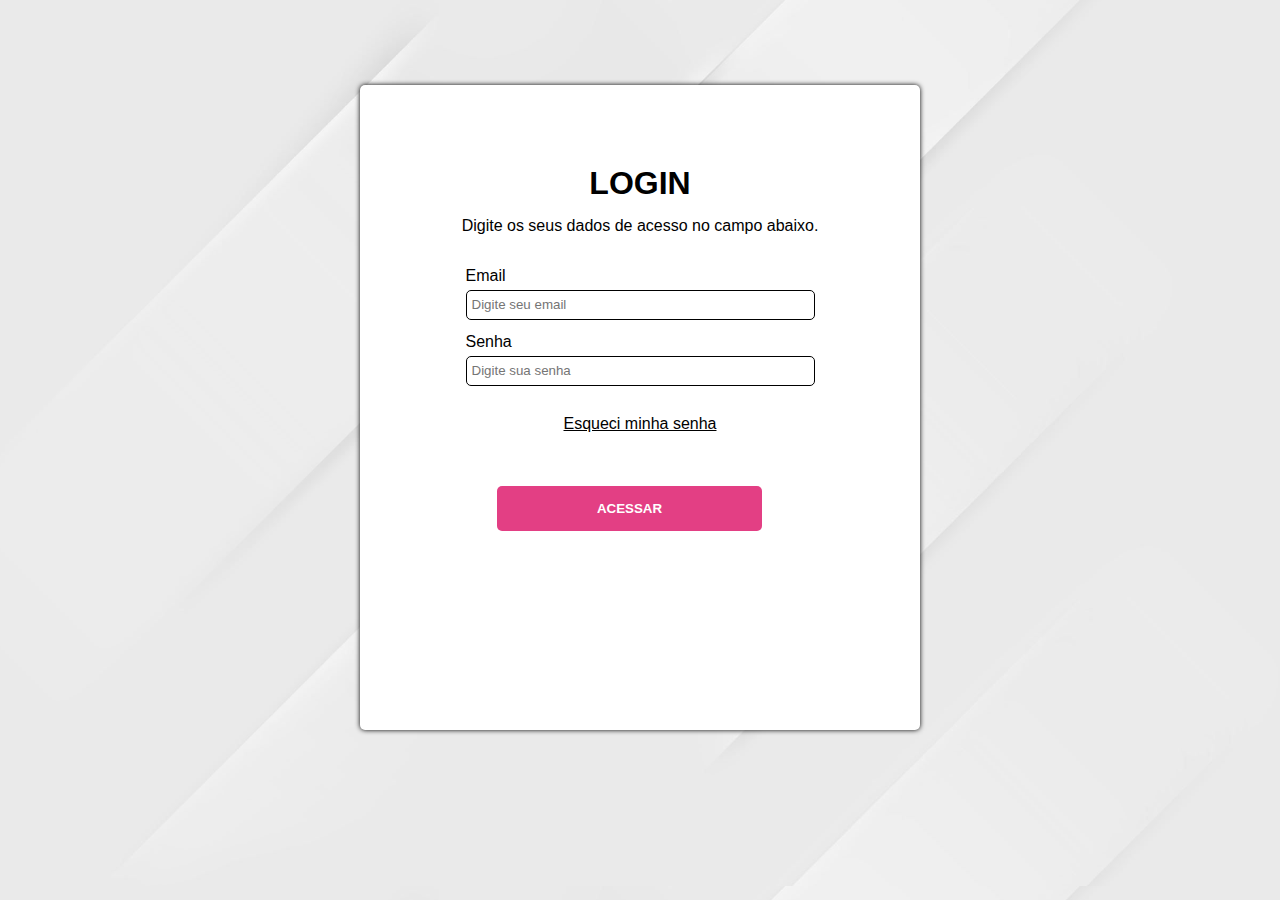
<file: index.html>
<!DOCTYPE html>
<html lang="pt-br">

<head>
    <meta charset="UTF-8">
    <meta name="viewport" content="width=device-width, initial-scale=1.0">
    <title>Login</title>
    <link rel="stylesheet" href="style.css">
</head>

<body>
    <div id="page">
        <div id="camp">
            <h1>LOGIN</h1>
            <p>Digite os seus dados de acesso no campo abaixo.</p>
            <fieldset style="border: 0 solid;">
                <div class="email">

                    <label for="iemail">Email</label> <br>
                    <input type="email" name="email" id="iemail" size="40" placeholder="Digite seu email" class="inserir"> <br>

                    <label for="isenha">Senha</label> <br>
                    <input type="password" name="senha" id="isenha" size="40" placeholder="Digite sua senha" class="inserir">
                    
                    <a href="#">Esqueci minha senha</a>
                    <input type="submit" value="ACESSAR" id="botao">
                </div>
            </fieldset>
        </div>
    </div>
</body>

</html>
</file>
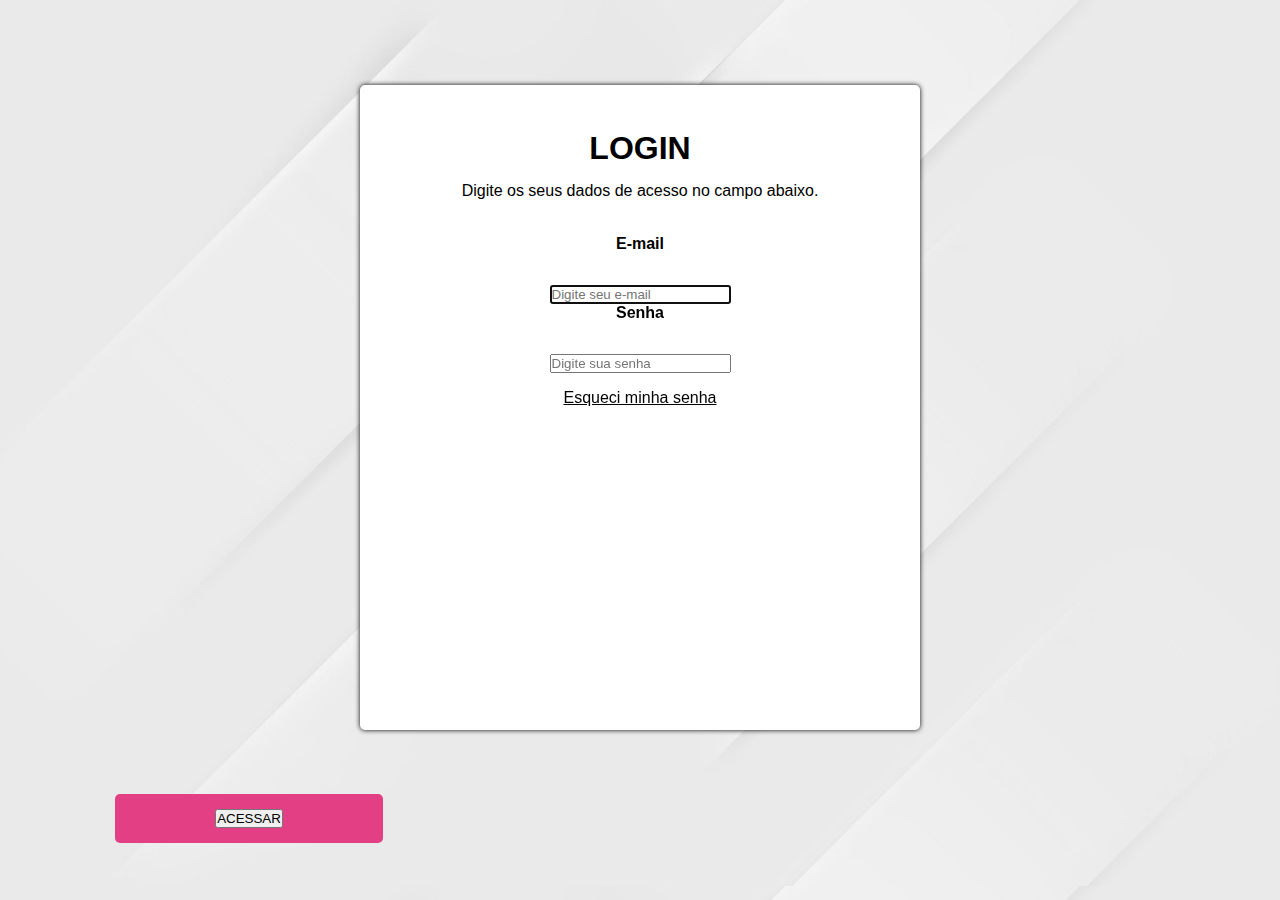
<file: login.html>
<!DOCTYPE html>
<html lang="pt-br">
<head>
    <meta charset="UTF-8">
    <meta name="viewport" content="width=device-width, initial-scale=1.0">
    <title>Login</title>
    <link rel="stylesheet" href="style.css">
</head>
<body>
    <div id="page">
        <h1>LOGIN</h1>
        <p>Digite os seus dados de acesso no campo abaixo.</p>
        <div id="camp">
            <p><strong>E-mail</strong></p>
            <input type="email" placeholder="Digite seu e-mail" autofocus="true" />
            <p class="campp"><strong>Senha</strong></p>
            <input type="password" placeholder="Digite sua senha" />
        </div>
        <a href="#">Esqueci minha senha</a>
    </div>
    <div id="botao"><button>ACESSAR</button></div>
</body>
</html>
</file>
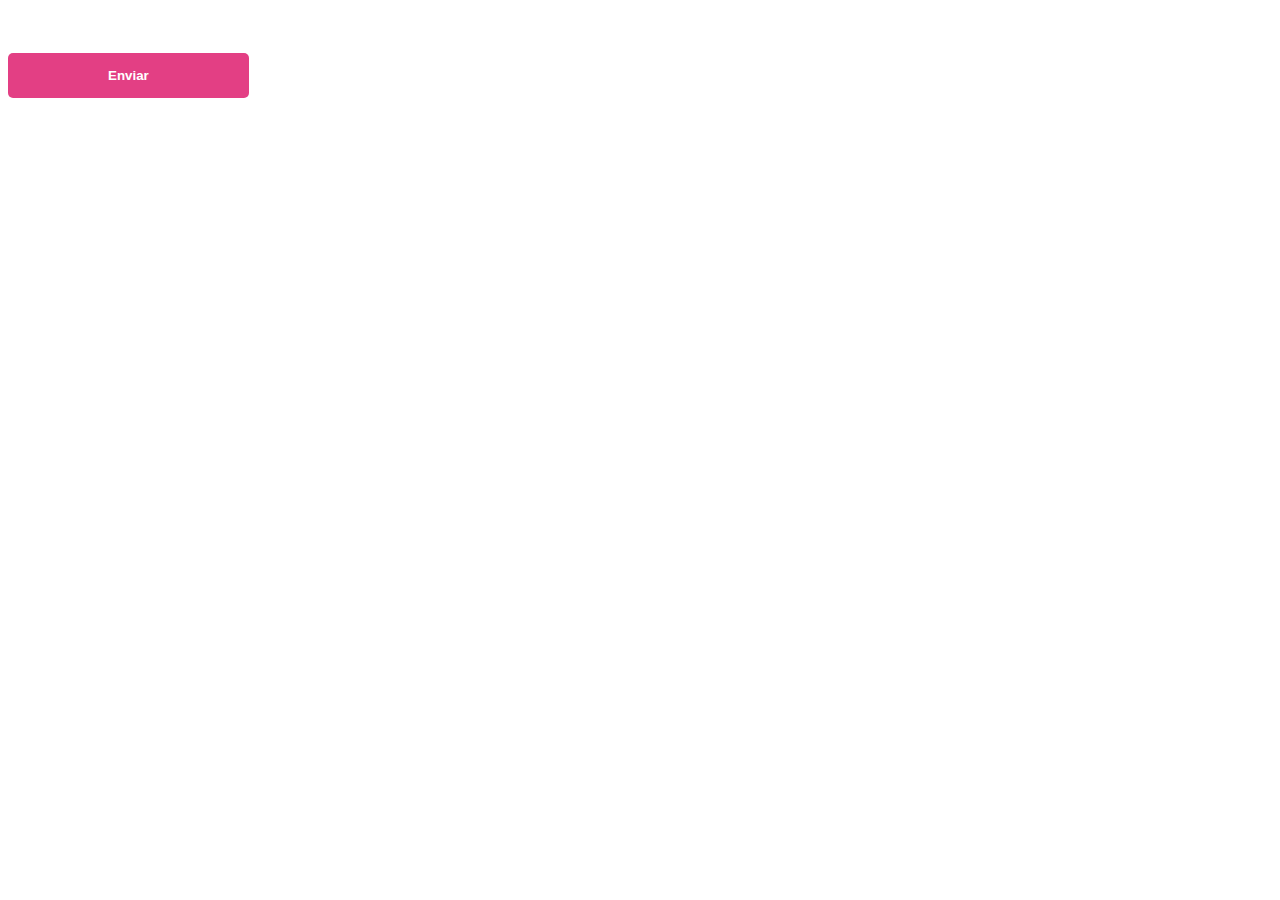
<file: submit.html>
<!DOCTYPE html>
<html lang="pt-br">
<head>
    <meta charset="UTF-8">
    <meta name="viewport" content="width=device-width, initial-scale=1.0">
    <title>Document</title>
    <style>
        input {
            padding: 15px 100px 15px 100px;
    margin-top: 4em;
    background-color: #E33F84;
    border: none;
    color: white;
    font-weight: bold;
    border-radius: 5px;
    transition: all linear 160ms;
    cursor: pointer;
    display: flex;
    justify-content: center;
    align-items: center;
        }

        input:hover {
            transform: scale(1.05);
    background-color: #ff0676;
        }
    </style>
</head>
<body>
    <p>
        <input type="submit" value="Enviar">
    </p>
</body>
</html>
</file>
<file: style.css>
* {
    margin: 0;
    padding: 0;
    font-family: Arial, Helvetica, sans-serif;
}

body {
    height: 89vh;
    background-image: url(img/photo.jpg);
    background-repeat: repeat;
    background-position: right;
    background-size: cover;
}

#page {
    width: 500px;
    height: 65vh;
    background-color: white;
    margin: auto;
    margin-top: 85px;
    padding: 30px;
    border-radius: 5px;
    box-shadow: 0px 0px 5px black;
}

@media screen and (max-width:450px) {
    #page {
        width: 84%;
        margin-top: 0;
        height: 100.3%;
    }
    
    body {
        background-color: white;
        height: 91vh;
        width: 100%;
    }

    input {
        max-width: 250px;
    }

    div#camp {
        display: flex;
        justify-content: center;
        align-items: center;
        margin-top: 5em;
    }

    #botao {
        background-color: aqua;
    }
}

#camp {
    display: flex;
    flex-direction: column;
    justify-content: center;
    align-items: center;
    margin: 35px 0px 15px 0px;
}

a {
    color: black;
}

h1 {
    text-align: center;
    padding: 15px 0px 15px 0px;
    font-size: 200%;
}

p {
    text-align: center;
    margin-bottom: 15px;
    margin-bottom: 2em;
}

.inserir {
    height: 1.3em;
    border-radius: 5px;
    border: 1px solid black;
    text-align: left;
    padding: 5px;
    margin-top: 0.4em;
    margin-bottom: 1em;
}

a {
    display: flex;
    justify-content: center;
    margin-top: 1em;
}

.email {
    position: relative;
}

#botao {
    padding: 15px 100px 15px 100px;
    margin-top: 4em;
    background-color: #E33F84;
    border: none;
    color: white;
    font-weight: bold;
    border-radius: 5px;
    transition: all linear 160ms;
    cursor: pointer;
    position: absolute;
    left: 9%;
}

#botao:hover {
    transform: scale(1.05);
    background-color: #ff0676;
}
</file>
